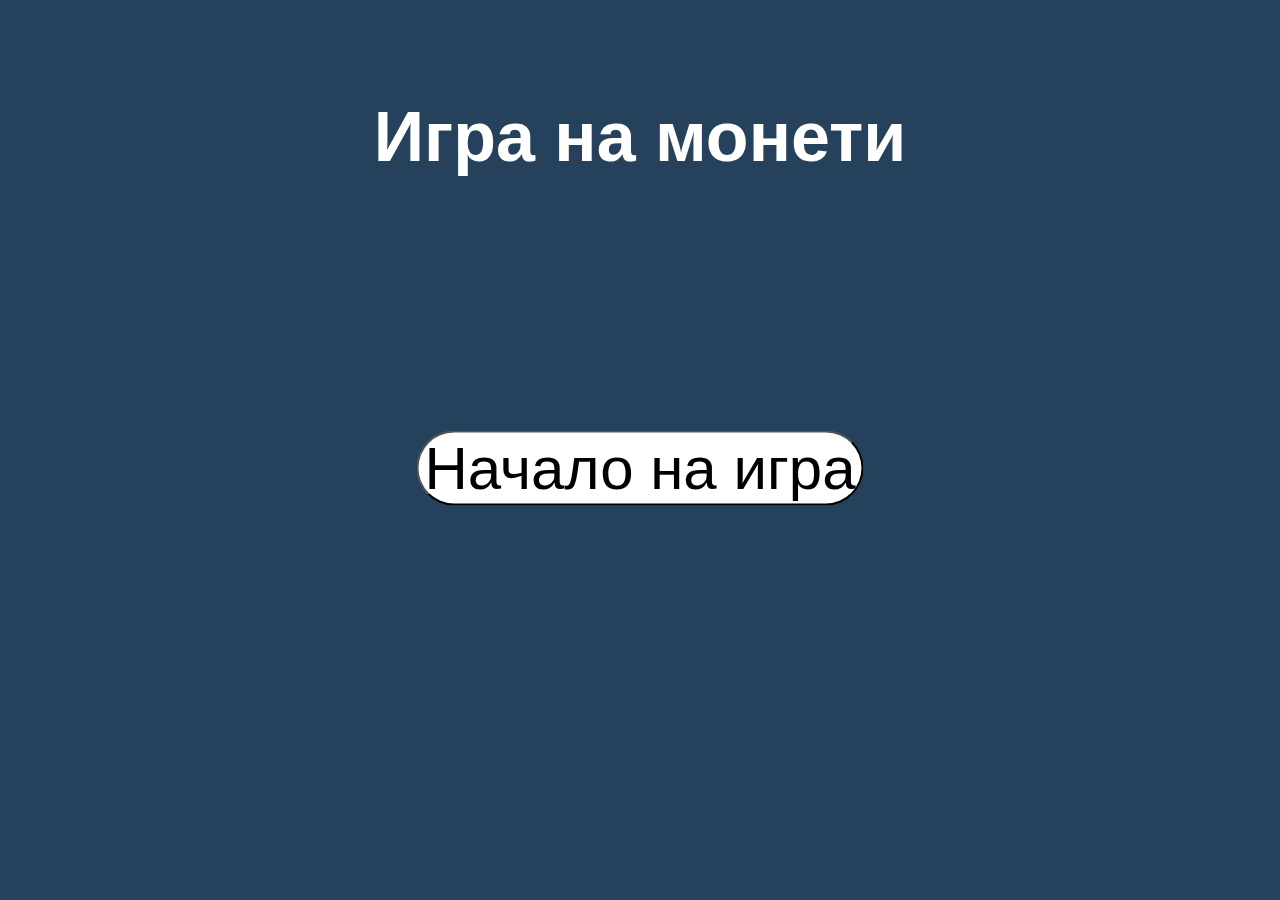
<file: index.html>
<!DOCTYPE html>
<html lang="en">

<head>
    <meta charset="UTF-8">
    <meta name="viewport" content="width=device-width, initial-scale=1.0">
    <title>Игра на монети</title>
    <link rel="stylesheet" href="styles.css">
</head>

<body>
    <h1 class="NameOfGame"> Игра на монети </h1>
    <a href="SetParameters.html">
        <button class="StartGame"> Начало на игра</button>
    </a>

</body>

</html>
</file>
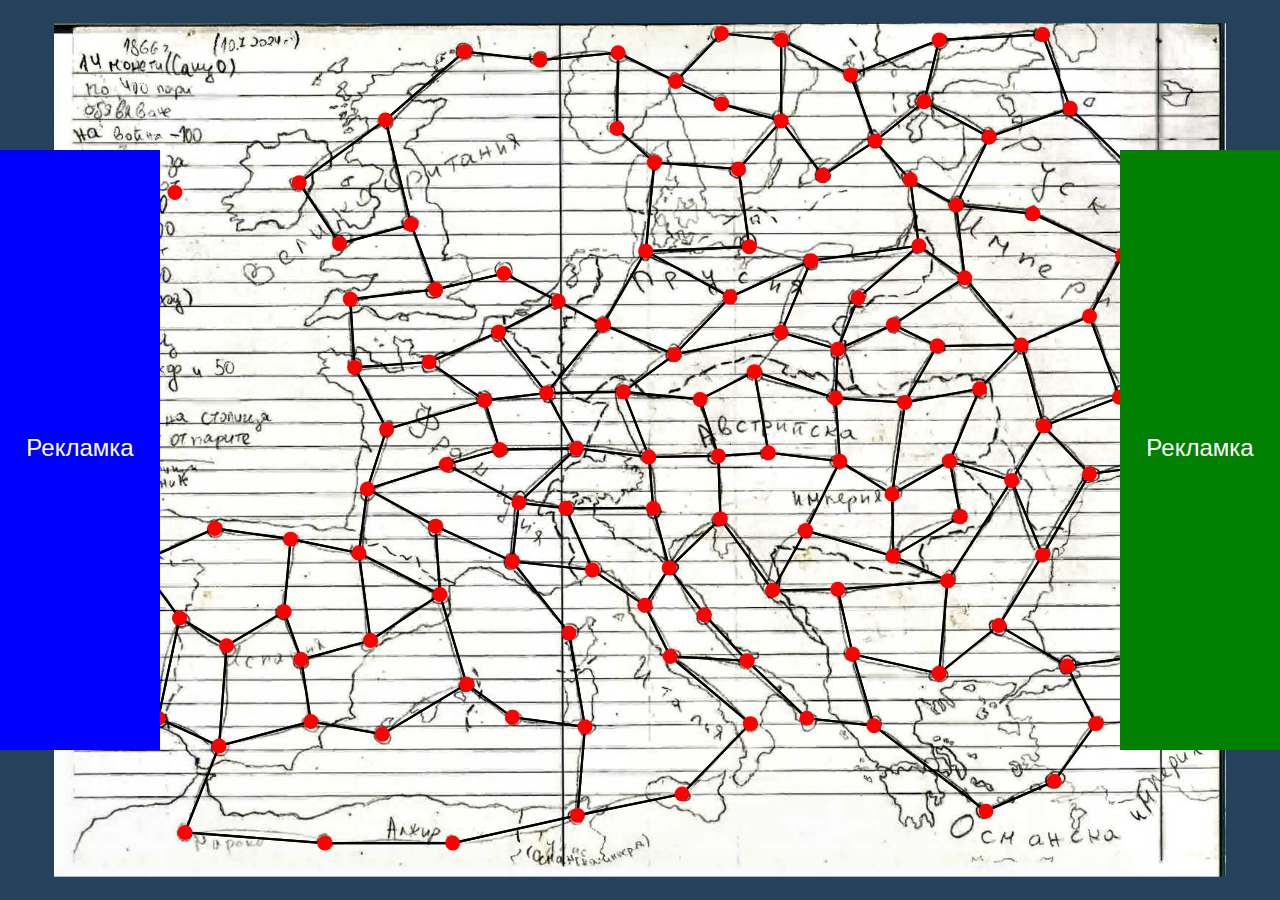
<file: game_europe.html>
<!DOCTYPE html>
<html lang="en">

<head>
    <meta charset="UTF-8">
    <meta name="viewport" content="width=device-width, initial-scale=1.0">
    <title>Европа</title>
    <link rel="stylesheet" href="styles.css">
</head>

<body>

    <svg id="left-side-image" class="side-image" xmlns="http://www.w3.org/2000/svg" viewBox="0 0 160 600">
        <!-- Example SVG content, you can customize it as needed -->
        <rect x="0" y="0" width="160" height="600" fill="blue" />
        <text x="50%" y="50%" text-anchor="middle" dominant-baseline="middle" fill="white" font-size="24">Рекламка</text>
    </svg>

    <!-- Right side SVG image -->
    <svg id="right-side-image" class="side-image" xmlns="http://www.w3.org/2000/svg" viewBox="0 0 160 600">
        <!-- Example SVG content, you can customize it as needed -->
        <rect x="0" y="0" width="160" height="600" fill="green" />
        <text x="50%" y="50%" text-anchor="middle" dominant-baseline="middle" fill="white" font-size="24">Рекламка</text>
    </svg>

    <svg viewBox="0 0 1200 800" preserveAspectRatio="xMidYMid meet" xmlns="http://www.w3.org/2000/svg">
        <image xlink:href="Europe.jpg" width="1200" height="800"></image>
        <g id="connections"></g>
        <g id="points"></g>
        <g id="pawns"></g>
    </svg>

    <script src="data_europe.js"></script>
    <script src="script_europe.js"></script>
</body>

</html>
</file>
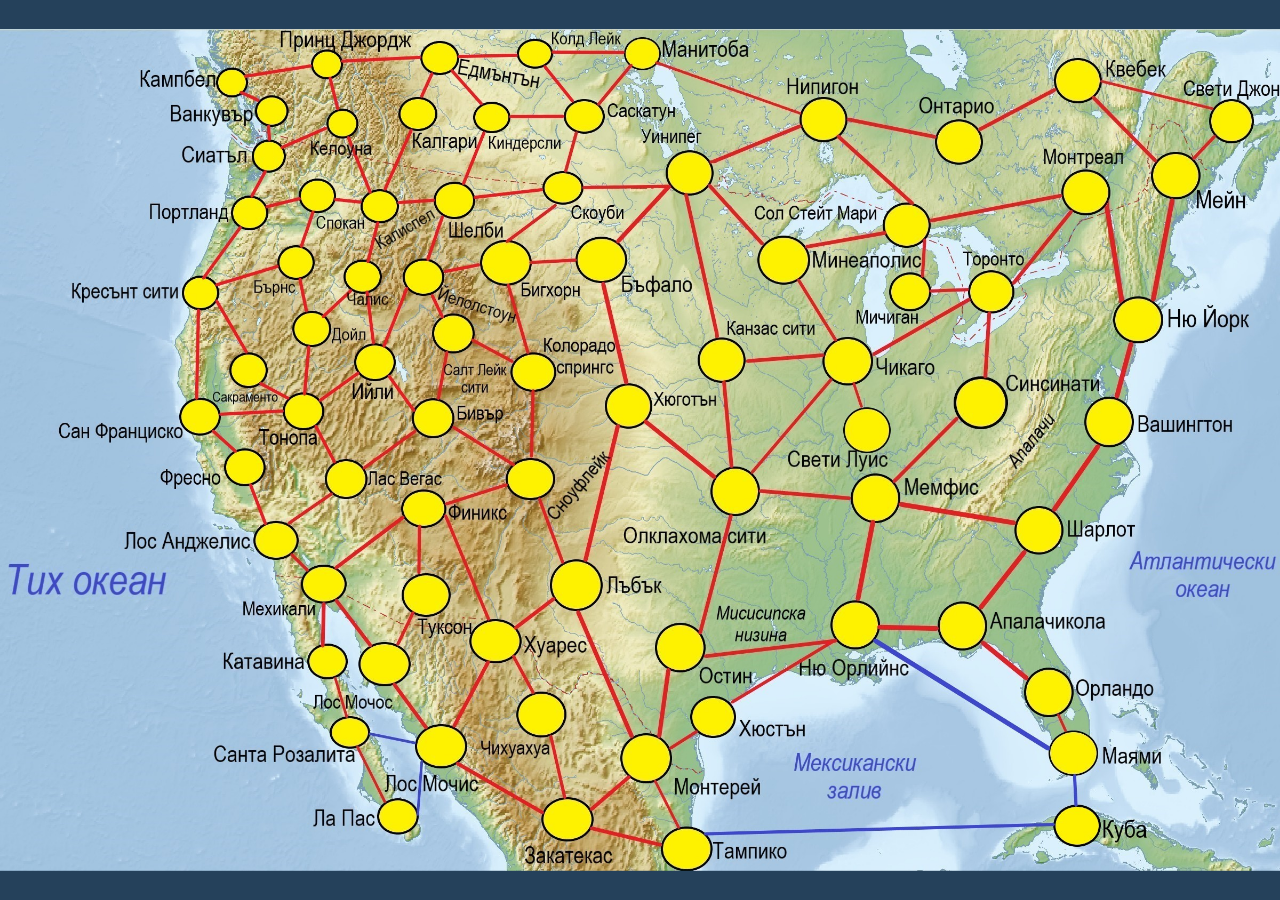
<file: game_usa.html>
<!DOCTYPE html>
<html lang="en">

<head>
    <meta charset="UTF-8">
    <meta name="viewport" content="width=device-width, initial-scale=1.0">
    <title>САЩ</title>
    <link rel="stylesheet" href="styles.css">
</head>

<body>
    <svg viewBox="0 0 1200 800" preserveAspectRatio="xMidYMid meet" xmlns="http://www.w3.org/2000/svg">
        <image xlink:href="USA.jpg" width="1200" height="800"></image>
    </svg>
</body>

</html>
</file>
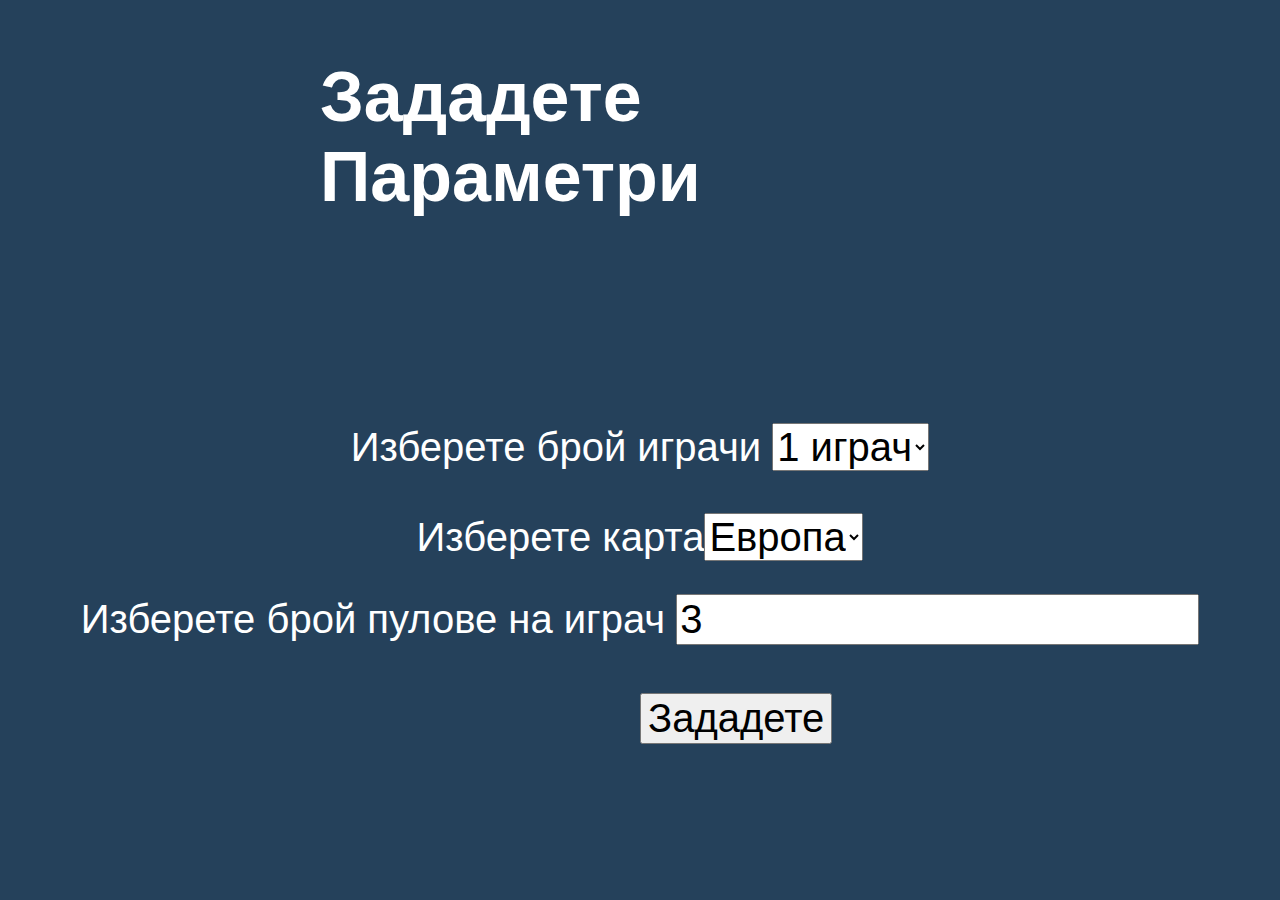
<file: SetParameters.html>
<!DOCTYPE html>
<html lang="en">

<head>
    <meta charset="UTF-8">
    <meta name="viewport" content="width=device-width, initial-scale=1.0">
    <title>Зададете параметри</title>
    <link rel="stylesheet" href="styles.css">
</head>

<body>
    <h1 class="SetParameters">
        Зададете Параметри
    </h1>

    <label class="NumberOfPlayers" for="PlayersCnt">
        Изберете брой играчи 
        <select class="NumberOfPlayers" id="PlayersCnt">
            <option class="NumberOfPlayers" value="1">
                1 играч
            </option>
        </select>
    </label>

    <label class="SelectMap" for="Map">Изберете карта<select class="SelectMap" id="Map">
            <option class="SelectMap" value="1">Европа</option>
            <option class="SelectMap" value="2">САЩ</option>
        </select>
    </label>

    <label for="pawns-count" class="SelectPawns">Изберете брой пулове на играч 
        <input class="SelectPawns" type="number" id="pawns-count" min="2" value="3">
    </label>
    
    <a id="dynamicLink">
        <button id="saveButton" class="Submit">Зададете</button>
    </a>
        <script src="script.js"> </script>
</body>

</html>
</file>
<file: styles.css>
body {
    font-family: Arial, sans-serif;
    background-color: #25415b;
    color: #fff;
    display: flex;
    flex-direction: column;
    align-items: center;
    justify-content: center;
    height: 100vh;
    margin: 0;
}
.NameOfGame
{
    position: absolute;
    top: 10%;
    left: 50%;
    transform: 
        translate(-50%, -50%);
    font-size: 70px;
}
.StartGame
{
    position: absolute;
    top: 52%;
    left: 50%;
    transform: 
        translate(-50%, -50%);
    font-size: 60px;
    cursor: pointer;
    background-color: white;
    border-radius: 45px;
}
.SetParameters
{
    position: absolute;
    top: 10%;
    left: 50%;
    transform: 
        translate(-50%, -50%);
    font-size: 70px;
}
.NumberOfPlayers
{
    position: absolute;
    top: 47%;
    font-size: 40px;
}
.NumberOfPlayers select
{
    position: relative;
}
.SelectMap
{
    position: absolute;
    font-size: 40px;
    top: 57%;
}
.SelectMap select
{
    position: relative;
}
.SelectPawns
{
    position: absolute;
    font-size: 40px;
    top: 66%;
}
.SelectPawns input
{
    position: relative;
}
.Submit
{
    position: absolute;
    font-size: 40px;
    top: 77%;
}
#map-container {
    position: relative;
    width: 1200px;  /* Fixed width */
    height: 800px;  /* Fixed height */
    margin: 20px auto;
    border: 1px solid #ddd;
    overflow: hidden;
}

/* Background map image */
#map-image {
    width: 100%; /* Matches the container’s width */
    height: auto; /* Ensures aspect ratio consistency */
    display: block;
}

/* SVG overlay on top of the map image */
#map-overlay {
    position: absolute;
    top: 0;
    left: 0;
    width: 100%;
    height: 100%;
    pointer-events: none; /* Allows clicks only on visible elements */
}
#map-container {
    width: 100vw;
    height: 100vh;
}

svg {
    width: 100%;
    height: 100%;
    display: block;
}
.side-image {
    position: absolute;
    top: 50%;
    transform: translateY(-50%);
    width: 160px;
    height: 600px;
}

#left-side-image {
    left: 0;
}

#right-side-image {
    right: 0;
}
</file>
